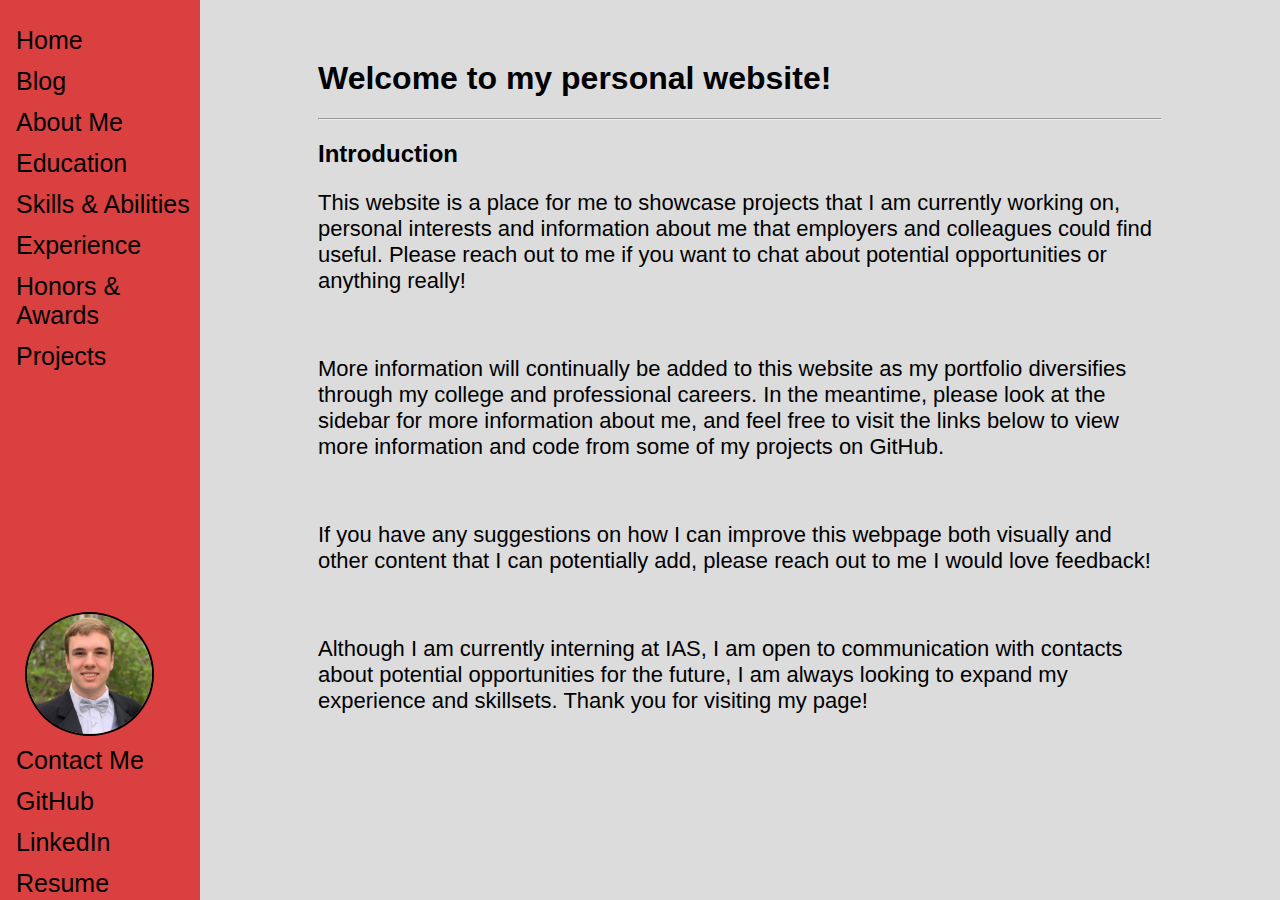
<file: index.html>
<!DOCTYPE html>
<html lang="en">
    <head>
        <meta charset="UTF-8">
        <link href="css/style.css" rel="stylesheet" type="text/css" >
        <link rel="icon" href="images/websiteicon.png" type="image/x-icon">
        <title>Home | William Morgan</title>
    </head>
    <body>
        <div> <!--Sidebar-->
            <div class="sidenav">
                <a href="index.html">Home</a>
                <a href="html/blog.html">Blog</a>
                <a href="html/aboutme.html">About Me</a>
                <a href="html/education.html">Education</a>
                <a href="html/skills-and-abilities.html">Skills & Abilities</a>
                <a href="html/experience.html">Experience</a>
                <a href="html/honors-and-awards.html">Honors & Awards</a>
                <a href="html/projects.html">Projects</a>
            </div>
            <div class="bottomlinks">
                <div class="circular-image">
                    <img src="images/websiteimage.jpeg" alt="Photo of me" id="image-resize">
                </div>
                <a href="html/contactme.html">Contact Me</a>
                <a href="https://github.com/willmogann" target="_blank" rel="noreferrer noopener">GitHub</a>
                <a href="https://www.linkedin.com/in/william-morgan-80395221b/" target="_blank" rel="noreferrer noopener">LinkedIn</a>
                <a href="pdf/WilliamMorgan-Resume.pdf">Resume</a>
            </div>
        </div>
        <div class="main">
            <main>
                <h1>Welcome to my personal website!</h1>

                <hr/>

                <article>
                    <section>
                        <h2>Introduction</h2>
                            <p style="font-size: 22px">This website is a place for me to showcase projects that I am currently working on, personal interests and information about me that employers and colleagues could find useful. Please reach out to me if you want to chat about potential opportunities or anything really!</p>
                            <br/>
                            <p style="font-size: 22px">More information will continually be added to this website as my portfolio diversifies through my college and professional careers. In the meantime, please look at the sidebar for more information about me, and feel free to visit the links below to view more information and code from some of my projects on GitHub.</p>
                            <br/>
                            <p style="font-size: 22px">If you have any suggestions on how I can improve this webpage both visually and other content that I can potentially add, please reach out to me I would love feedback!</p>
                            <br/>
                            <p style="font-size: 22px">Although I am currently interning at IAS, I am open to communication with contacts about potential opportunities for the future, I am always looking to expand my experience and skillsets. Thank you for visiting my page!</p>
                    </section>
                </article>
            </main>
        </div>
    </body>
</html>
</file>
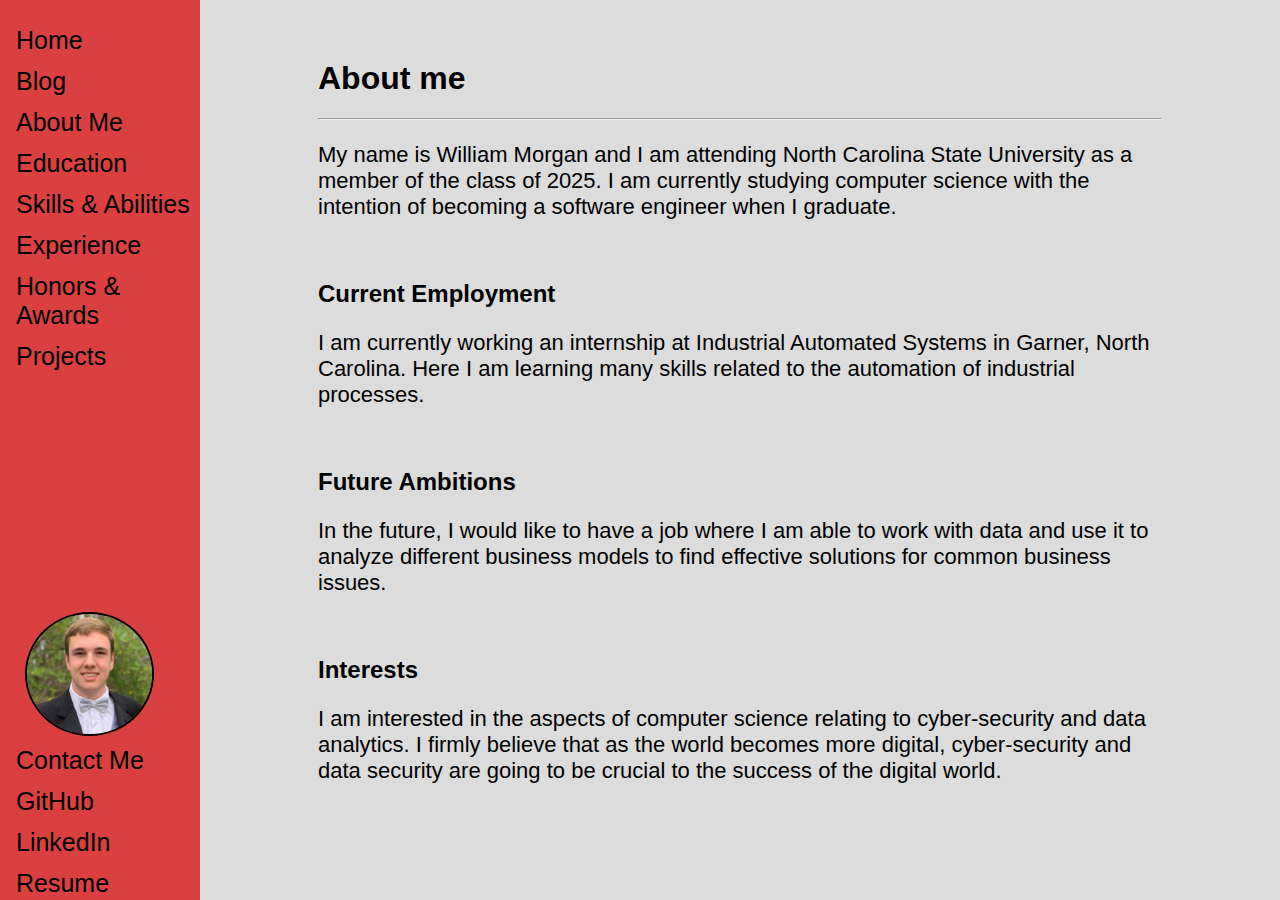
<file: html/aboutme.html>
<!DOCTYPE html>
<html lang="en">
    <head>
        <meta charset="UTF-8">
        <link href="../css/style.css" rel="stylesheet" type="text/css" >
        <link rel="icon" href="../images/websiteicon.png" type="image/x-icon">
        <title>About Me | William Morgan</title>
    </head>
    <body>
        <div> <!--Sidebar-->
            <div class="sidenav">
                <a href="../index.html">Home</a>
                <a href="../html/blog.html">Blog</a>
                <a href="../html/aboutme.html">About Me</a>
                <a href="../html/education.html">Education</a>
                <a href="../html/skills-and-abilities.html">Skills & Abilities</a>
                <a href="../html/experience.html">Experience</a>
                <a href="../html/honors-and-awards.html">Honors & Awards</a>
                <a href="../html/projects.html">Projects</a>
            </div>
            <div class="bottomlinks">
                <div class="circular-image">
                    <img src="../images/websiteimage.jpeg" alt="Photo of me" id="image-resize">
                </div>
                <a href="../html/contactme.html">Contact Me</a>
                <a href="https://github.com/willmogann" target="_blank" rel="noreferrer noopener">GitHub</a>
                <a href="https://www.linkedin.com/in/william-morgan-80395221b/" target="_blank" rel="noreferrer noopener">LinkedIn</a>
                <a href="../pdf/WilliamMorgan-Resume.pdf">Resume</a>
            </div>
        </div>
        <div class="main">
            <main>
                <h1>About me</h1>
                <hr/>
        
                <p style="font-size: 22px;">
                    My name is William Morgan and I am attending North Carolina State University as a member of the class of 2025.
                    I am currently studying computer science with the intention of becoming a software engineer when I graduate.</p>
                <br/>
                <h2>Current Employment</h2>
                <p style="font-size: 22px">
                    I am currently working an internship at Industrial Automated Systems in Garner, North Carolina. Here I am learning many skills related to the automation of industrial processes. </p>
                <br/>
                <h2>Future Ambitions</h2>
                <p style="font-size: 22px;">In the future, I would like to have a job where I am able to work with data and use it to analyze different
                    business models to find effective solutions for common business issues.</p>
                <br/>
                <h2>Interests</h2>
                <p style="font-size: 22px">I am interested in the aspects of computer science relating to cyber-security and data analytics. I firmly
                    believe that as the world becomes more digital, cyber-security and data security are going to be crucial to the success of the
                    digital world.<p>
            </main>

        </div>
    </body>
</html>
</file>
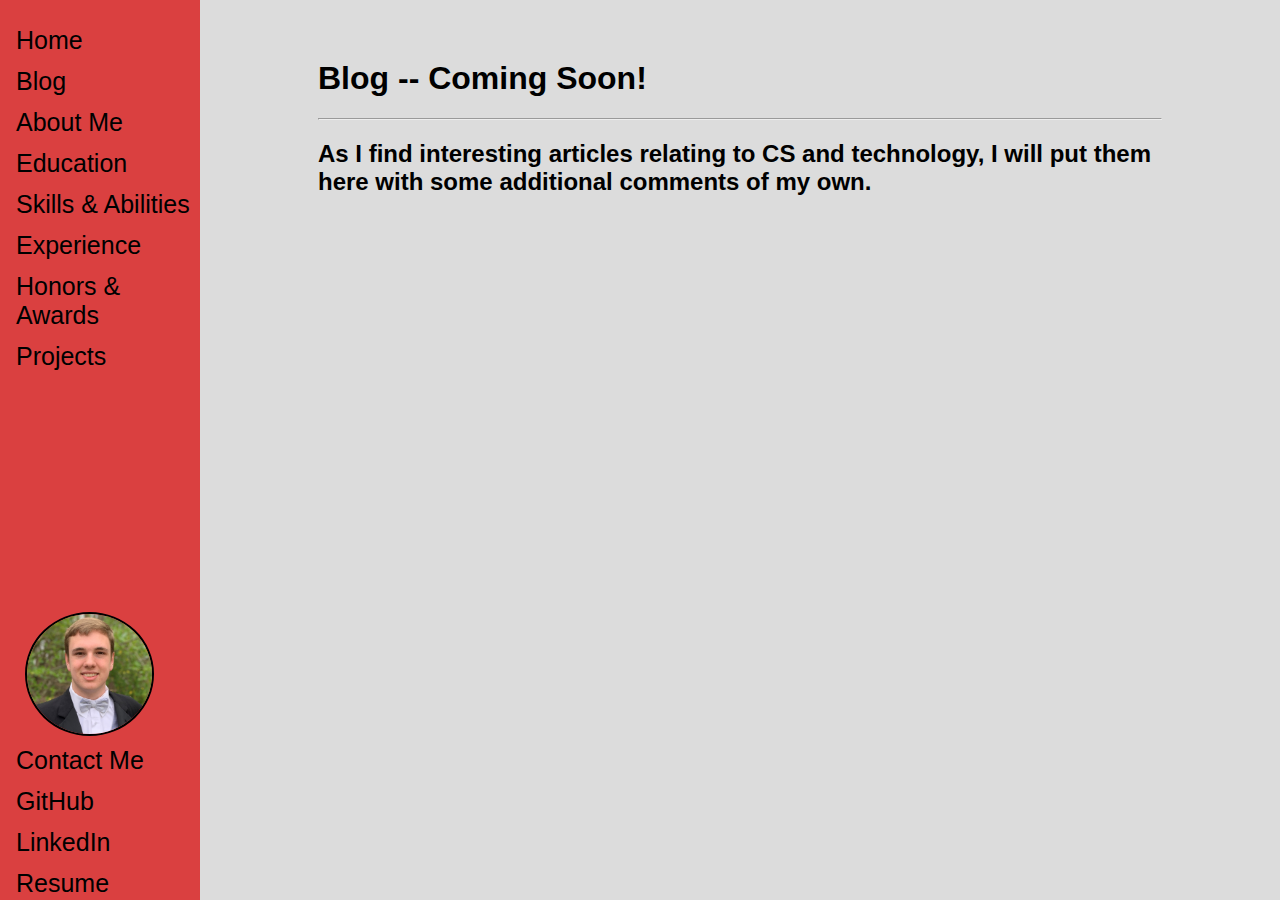
<file: html/blog.html>
<!DOCTYPE html>
<html lang="en">
    <head>
        <meta charset="UTF-8">
        <link href="../css/style.css" rel="stylesheet" type="text/css" >
        <link rel="icon" href="../images/websiteicon.png" type="image/x-icon">
        <title>Blog | William Morgan</title>
    </head>
    <body>
        <div> <!--Sidebar-->
            <div class="sidenav">
                <a href="../index.html">Home</a>
                <a href="../html/blog.html">Blog</a>
                <a href="../html/aboutme.html">About Me</a>
                <a href="../html/education.html">Education</a>
                <a href="../html/skills-and-abilities.html">Skills & Abilities</a>
                <a href="../html/experience.html">Experience</a>
                <a href="../html/honors-and-awards.html">Honors & Awards</a>
                <a href="../html/projects.html">Projects</a>
            </div>
            <div class="bottomlinks">
                <div class="circular-image">
                    <img src="../images/websiteimage.jpeg" alt="Photo of me" id="image-resize">
                </div>
                <a href="../html/contactme.html">Contact Me</a>
                <a href="https://github.com/willmogann" target="_blank" rel="noreferrer noopener">GitHub</a>
                <a href="https://www.linkedin.com/in/william-morgan-80395221b/" target="_blank" rel="noreferrer noopener">LinkedIn</a>
                <a href="../pdf/WilliamMorgan-Resume.pdf">Resume</a>
            </div>
        </div>
        <div class="main">
            <main>
                <h1>Blog -- Coming Soon!</h1>
                <hr/>
                <h2>As I find interesting articles relating to CS and technology, I will put them here with some additional comments of my own.</h2>
            </main>
        </div>
    </body>
</html>
</file>
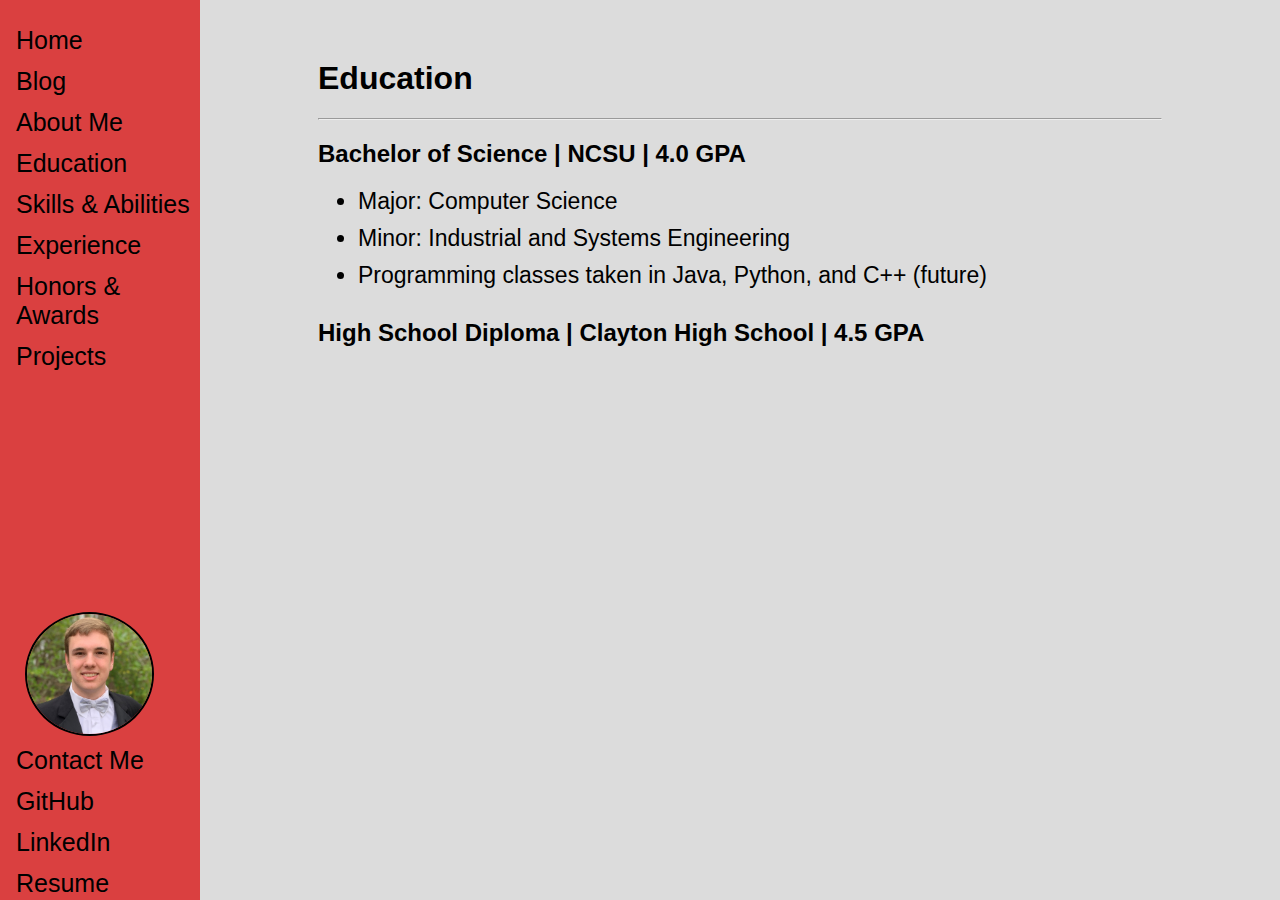
<file: html/education.html>
<!DOCTYPE html>
<html lang="en">
    <head>
        <meta charset="UTF-8">
        <link href="../css/style.css" rel="stylesheet" type="text/css" >
        <link rel="icon" href="../images/websiteicon.png" type="image/x-icon">
        <title>Education | William Morgan</title>
    </head>
    <body>
        <div> <!--Sidebar-->
            <div class="sidenav">
                <a href="../index.html">Home</a>
                <a href="../html/blog.html">Blog</a>
                <a href="../html/aboutme.html">About Me</a>
                <a href="../html/education.html">Education</a>
                <a href="../html/skills-and-abilities.html">Skills & Abilities</a>
                <a href="../html/experience.html">Experience</a>
                <a href="../html/honors-and-awards.html">Honors & Awards</a>
                <a href="../html/projects.html">Projects</a>
            </div>
            <div class="bottomlinks">
                <div class="circular-image">
                    <img src="../images/websiteimage.jpeg" alt="Photo of me" id="image-resize">
                </div>
                <a href="../html/contactme.html">Contact Me</a>
                <a href="https://github.com/willmogann" target="_blank" rel="noreferrer noopener">GitHub</a>
                <a href="https://www.linkedin.com/in/william-morgan-80395221b/" target="_blank" rel="noreferrer noopener">LinkedIn</a>
                <a href="../pdf/WilliamMorgan-Resume.pdf">Resume</a>
            </div>
        </div>
        <div class="main">
            <main>
                <h1>Education</h1>
                <hr/>
                <article>
                    <section>
                            <h2>Bachelor of Science | NCSU | 4.0 GPA</h2>
                                <ul>
                                    <li class="list-entry">Major: Computer Science</li>
                                    <li class="list-entry">Minor: Industrial and Systems Engineering</li>
                                    <li class="list-entry">Programming classes taken in Java, Python, and C++ (future)</li>
                                </ul>
                            <h2>High School Diploma | Clayton High School | 4.5 GPA</h2>
                    </section>
                </article>
            </main>
        </div>
    </body>
</html>
</file>
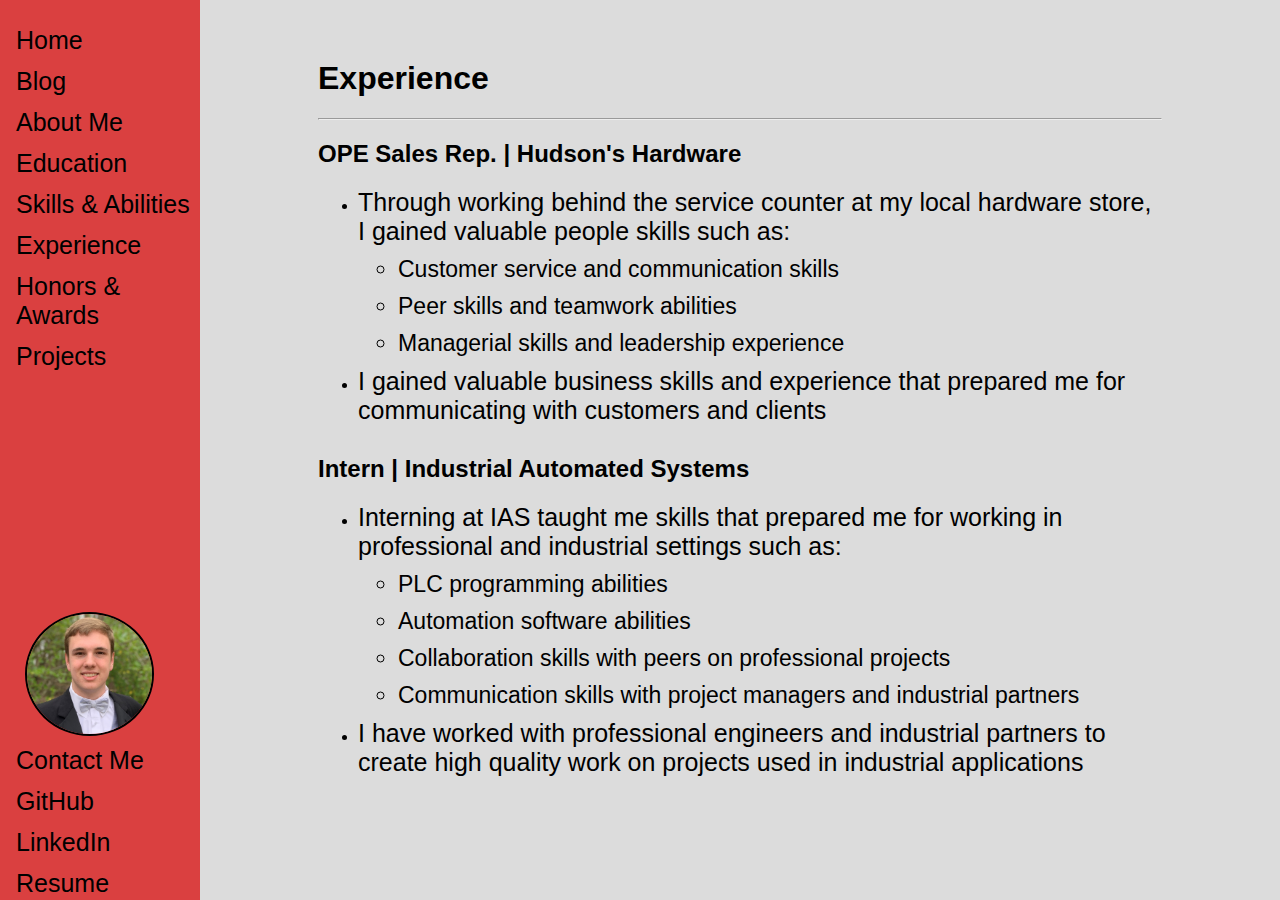
<file: html/experience.html>
<!DOCTYPE html>
<html lang="en">
    <head>
        <meta charset="UTF-8">
        <link href="../css/style.css" rel="stylesheet" type="text/css" >
        <link rel="icon" href="../images/websiteicon.png" type="image/x-icon">
        <title>Experience | William Morgan</title>
    </head>
    <body>
        <div> <!--Sidebar-->
            <div class="sidenav">
                <a href="../index.html">Home</a>
                <a href="../html/blog.html">Blog</a>
                <a href="../html/aboutme.html">About Me</a>
                <a href="../html/education.html">Education</a>
                <a href="../html/skills-and-abilities.html">Skills & Abilities</a>
                <a href="../html/experience.html">Experience</a>
                <a href="../html/honors-and-awards.html">Honors & Awards</a>
                <a href="../html/projects.html">Projects</a>
            </div>
            <div class="bottomlinks">
                <div class="circular-image">
                    <img src="../images/websiteimage.jpeg" alt="Photo of me" id="image-resize">
                </div>
                <a href="../html/contactme.html">Contact Me</a>
                <a href="https://github.com/willmogann" target="_blank" rel="noreferrer noopener">GitHub</a>
                <a href="https://www.linkedin.com/in/william-morgan-80395221b/" target="_blank" rel="noreferrer noopener">LinkedIn</a>
                <a href="../pdf/WilliamMorgan-Resume.pdf">Resume</a>
            </div>
        </div>
        <div class="main">
            <main>
                <h1>Experience</h1>
                <hr/>
                <article>
                    <section>
                        <h2>OPE Sales Rep. | Hudson's Hardware</h2>
                            <ul>
                                <li>
                                    <div class="primary-list-entry">Through working behind the service counter at my local hardware store, I gained valuable people skills such as:</div>
                                    <ul>
                                        <li class="list-entry">Customer service and communication skills</li>
                                        <li class="list-entry">Peer skills and teamwork abilities</li>
                                        <li class="list-entry">Managerial skills and leadership experience</li>
                                    </ul>
                                </li>
                                <li>
                                    <div class="primary-list-entry">I gained valuable business skills and experience that prepared me for communicating with customers and clients</div>
                                </li>
                            </ul>
                        <h2>Intern | Industrial Automated Systems</h2>
                            <ul>
                                <li>
                                    <div class="primary-list-entry">Interning at IAS taught me skills that prepared me for working in professional and industrial settings such as:</div>
                                    <ul>
                                        <li class="list-entry">PLC programming abilities</li>
                                        <li class="list-entry">Automation software abilities</li>
                                        <li class="list-entry">Collaboration skills with peers on professional projects</li>
                                        <li class="list-entry">Communication skills with project managers and industrial partners</li>
                                    </ul>
                                </li>
                                <li>
                                    <div class="primary-list-entry">I have worked with professional engineers and industrial partners to create high quality work on projects used in industrial applications</div>
                                </li>
                            </ul>
                    </section>
                </article>
            </main>
        </div>
    </body>
</html>
</file>
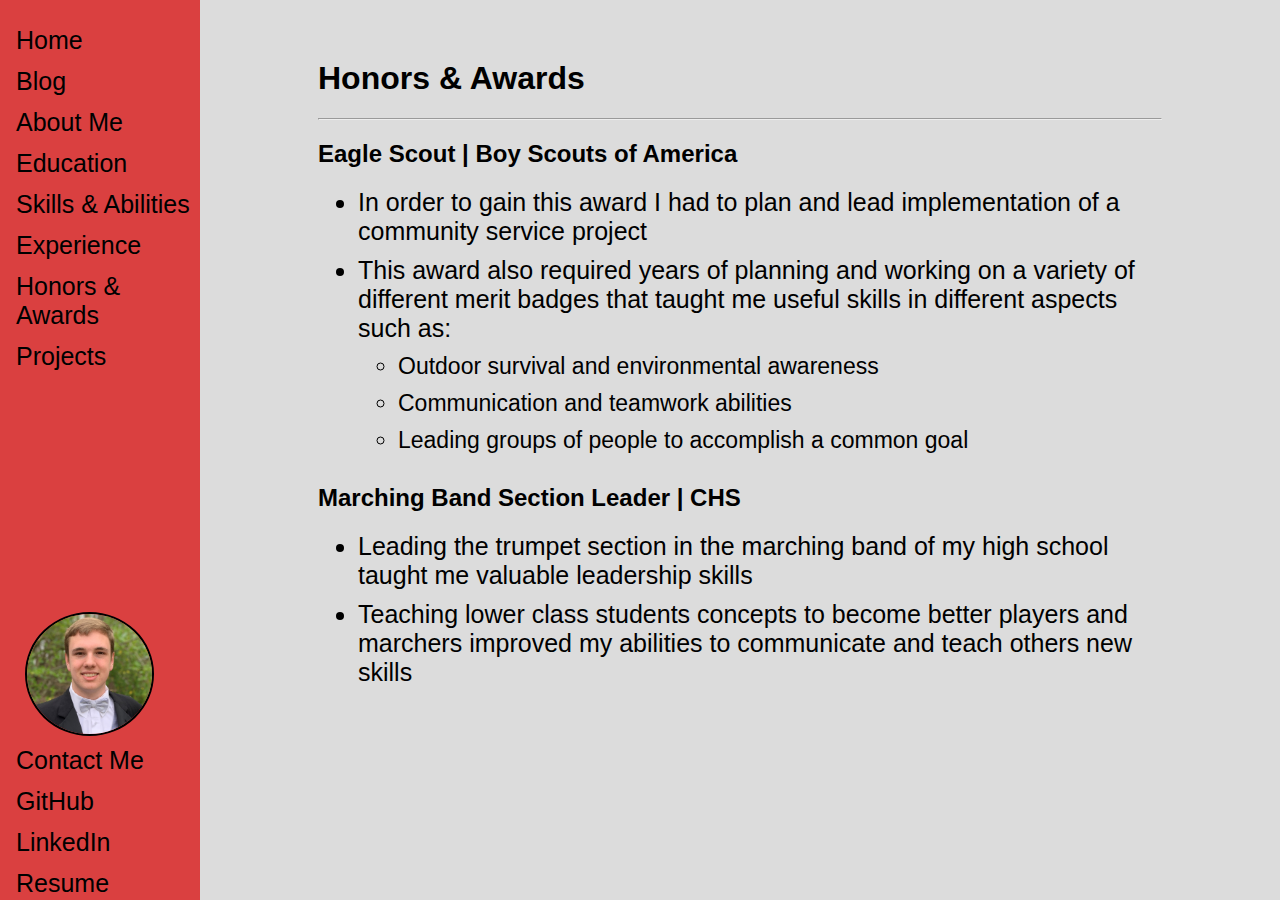
<file: html/honors-and-awards.html>
<!DOCTYPE html>
<html lang="en">
    <head>
        <meta charset="UTF-8">
        <link href="../css/style.css" rel="stylesheet" type="text/css" >
        <link rel="icon" href="../images/websiteicon.png" type="image/x-icon">
        <title>Honors & Awards | William Morgan</title>
    </head>
    <body>
        <div> <!--Sidebar-->
            <div class="sidenav">
                <a href="../index.html">Home</a>
                <a href="../html/blog.html">Blog</a>
                <a href="../html/aboutme.html">About Me</a>
                <a href="../html/education.html">Education</a>
                <a href="../html/skills-and-abilities.html">Skills & Abilities</a>
                <a href="../html/experience.html">Experience</a>
                <a href="../html/honors-and-awards.html">Honors & Awards</a>
                <a href="../html/projects.html">Projects</a>
            </div>
            <div class="bottomlinks">
                <div class="circular-image">
                    <img src="../images/websiteimage.jpeg" alt="Photo of me" id="image-resize">
                </div>
                <a href="../html/contactme.html">Contact Me</a>
                <a href="https://github.com/willmogann" target="_blank" rel="noreferrer noopener">GitHub</a>
                <a href="https://www.linkedin.com/in/william-morgan-80395221b/" target="_blank" rel="noreferrer noopener">LinkedIn</a>
                <a href="../pdf/WilliamMorgan-Resume.pdf">Resume</a>
            </div>
        </div>
        <div class="main">
            <main>
                <h1>Honors & Awards</h1>
                <hr/>
        
                <article>
                    <section>
                        <h2>Eagle Scout | Boy Scouts of America</h2>
                            <ul>
                                <li class="primary-list-entry">In order to gain this award I had to plan and lead implementation of a community service project</li>
                                <li class="primary-list-entry">This award also required years of planning and working on a variety of different merit badges that taught me useful skills in different aspects such as:</li>
                                    <ul>
                                        <li class="list-entry">Outdoor survival and environmental awareness</li>
                                        <li class="list-entry">Communication and teamwork abilities</li>
                                        <li class="list-entry">Leading groups of people to accomplish a common goal</li>
                                    </ul>
                            </ul>
                        <h2>Marching Band Section Leader | CHS</h2>
                            <ul>
                                <li class="primary-list-entry">Leading the trumpet section in the marching band of my high school taught me valuable leadership skills</li>
                                <li class="primary-list-entry">Teaching lower class students concepts to become better players and marchers improved my abilities to communicate and teach others new skills</li>
                            </ul>
                    </section>
                </article>
            </main>

        </div>
    </body>
</html>
</file>
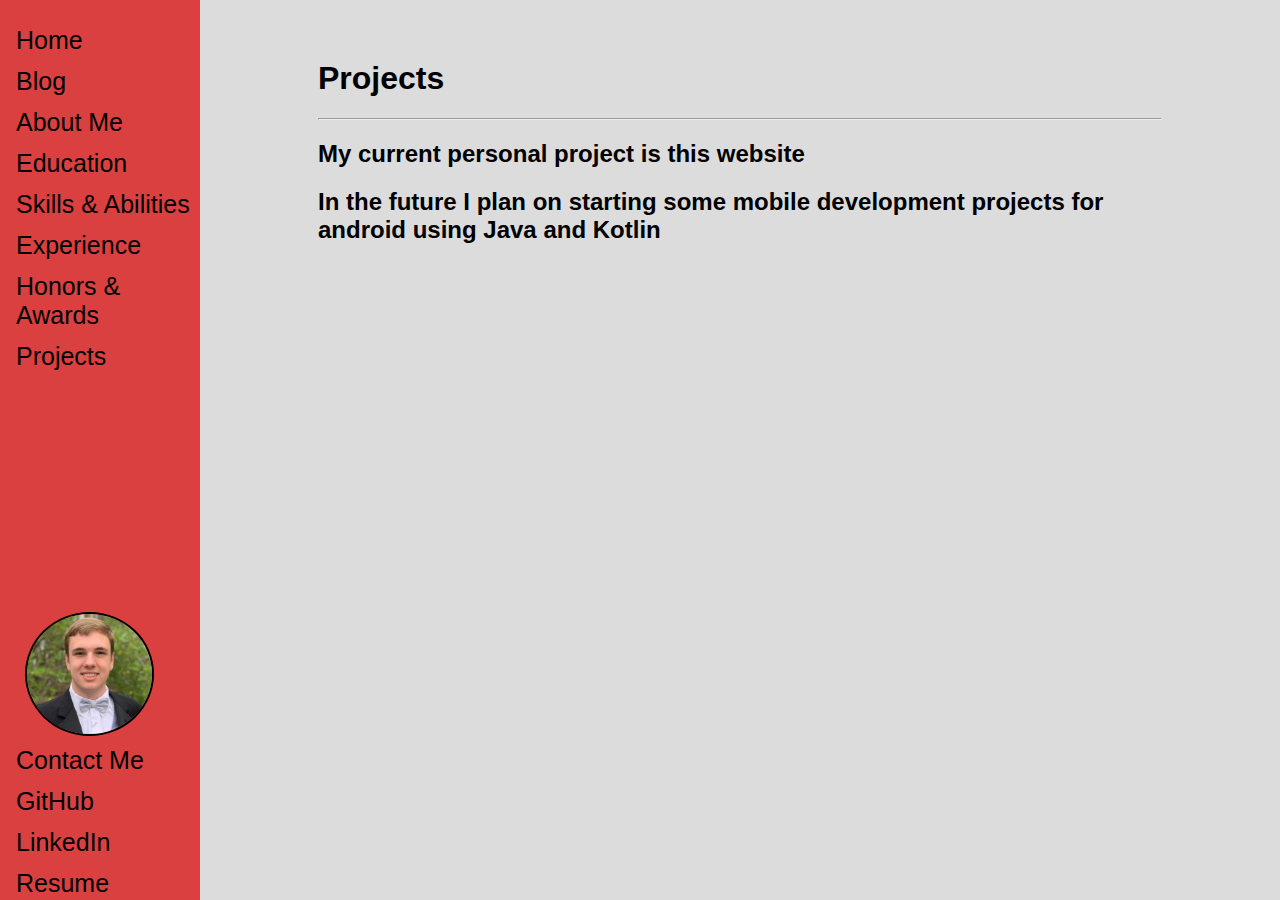
<file: html/projects.html>
<!DOCTYPE html>
<html lang="en">
    <head>
        <meta charset="UTF-8">
        <link href="../css/style.css" rel="stylesheet" type="text/css" >
        <link rel="icon" href="../images/websiteicon.png" type="image/x-icon">
        <title>Projects | William Morgan</title>
    </head>
    <body>
        <div> <!--Sidebar-->
            <div class="sidenav">
                <a href="../index.html">Home</a>
                <a href="../html/blog.html">Blog</a>
                <a href="../html/aboutme.html">About Me</a>
                <a href="../html/education.html">Education</a>
                <a href="../html/skills-and-abilities.html">Skills & Abilities</a>
                <a href="../html/experience.html">Experience</a>
                <a href="../html/honors-and-awards.html">Honors & Awards</a>
                <a href="../html/projects.html">Projects</a>
            </div>
            <div class="bottomlinks">
                <div class="circular-image">
                    <img src="../images/websiteimage.jpeg" alt="Photo of me" id="image-resize">
                </div>
                <a href="../html/contactme.html">Contact Me</a>
                <a href="https://github.com/willmogann" target="_blank" rel="noreferrer noopener">GitHub</a>
                <a href="https://www.linkedin.com/in/william-morgan-80395221b/" target="_blank" rel="noreferrer noopener">LinkedIn</a>
                <a href="../pdf/WilliamMorgan-Resume.pdf">Resume</a>
            </div>
        </div>
        <div class="main">
            <main>
                <h1>Projects</h1>
                <hr/>
                
                <article>
                    <section>
                        <h2>My current personal project is this website</h2>
                        <h2>In the future I plan on starting some mobile development projects for android using Java and Kotlin</h2>
                    </section>
                </article>
                
            </main>

        </div>
    </body>
</html>
</file>
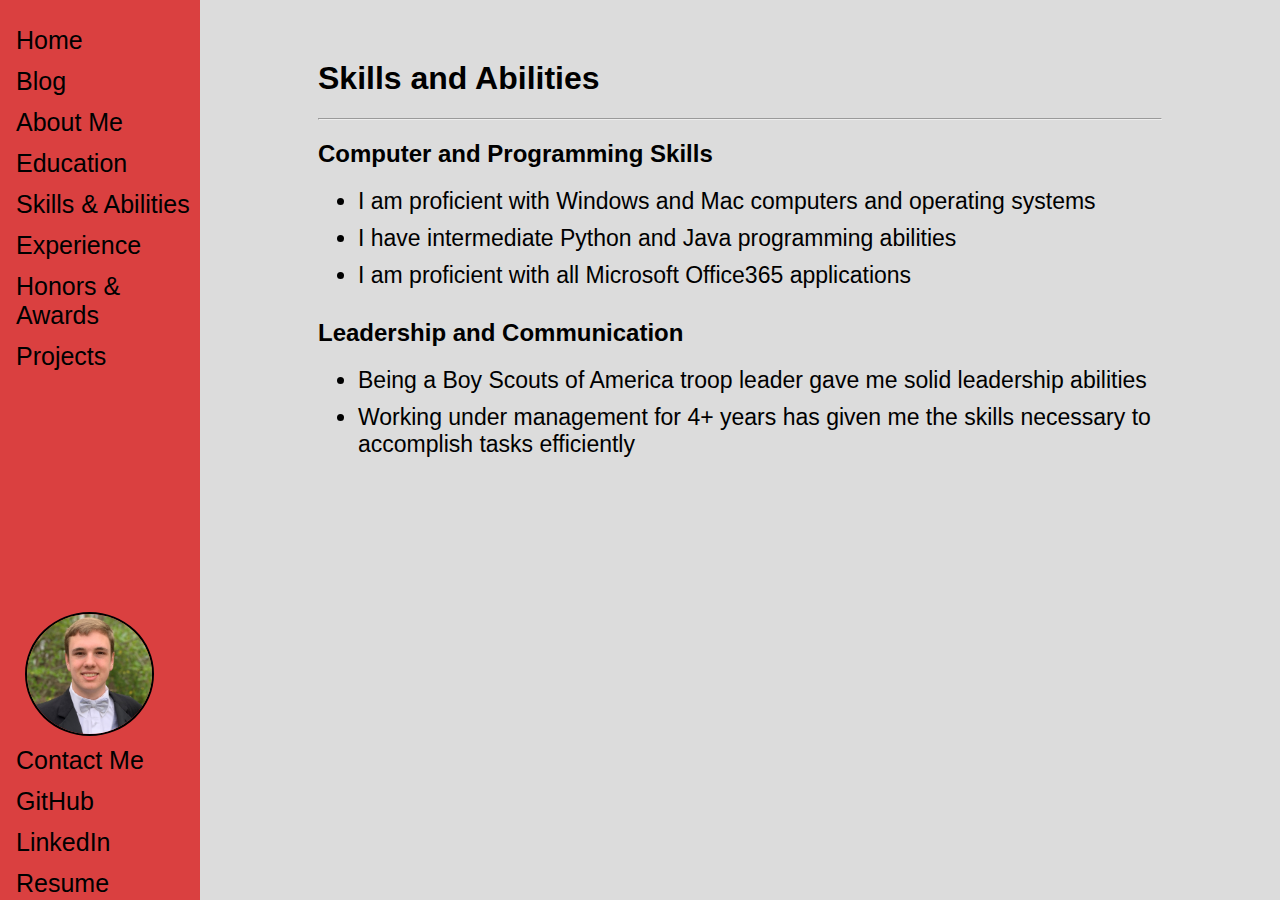
<file: html/skills-and-abilities.html>
<!DOCTYPE html>
<html lang="en">
    <head>
        <meta charset="UTF-8">
        <link href="../css/style.css" rel="stylesheet" type="text/css" >
        <link rel="icon" href="../images/websiteicon.png" type="image/x-icon">
        <title>Skills & Abilities | William Morgan</title>
    </head>
    <body>
        <div> <!--Sidebar-->
            <div class="sidenav">
                <a href="../index.html">Home</a>
                <a href="../html/blog.html">Blog</a>
                <a href="../html/aboutme.html">About Me</a>
                <a href="../html/education.html">Education</a>
                <a href="../html/skills-and-abilities.html">Skills & Abilities</a>
                <a href="../html/experience.html">Experience</a>
                <a href="../html/honors-and-awards.html">Honors & Awards</a>
                <a href="../html/projects.html">Projects</a>
            </div>
            <div class="bottomlinks">
                <div class="circular-image">
                    <img src="../images/websiteimage.jpeg" alt="Photo of me" id="image-resize">
                </div>
                <a href="../html/contactme.html">Contact Me</a>
                <a href="https://github.com/willmogann" target="_blank" rel="noreferrer noopener">GitHub</a>
                <a href="https://www.linkedin.com/in/william-morgan-80395221b/" target="_blank" rel="noreferrer noopener">LinkedIn</a>
                <a href="../pdf/WilliamMorgan-Resume.pdf">Resume</a>
            </div>
        </div>
        <div class="main">
            <main>
                <h1>Skills and Abilities</h1>
                <hr/>
                <article>
                    <section>
                        <h2>Computer and Programming Skills</h2>
                            <ul>
                                <li class="list-entry">I am proficient with Windows and Mac computers and operating systems</li>
                                <li class="list-entry">I have intermediate Python and Java programming abilities</li>
                                <li class="list-entry">I am proficient with all Microsoft Office365 applications</li>
                            </ul>
                            <h2>Leadership and Communication</h2>
                            <ul>
                                <li class="list-entry">Being a Boy Scouts of America troop leader gave me solid leadership abilities</li>
                                <li class="list-entry">Working under management for 4+ years has given me the skills necessary to accomplish tasks efficiently</li>
                            </ul>
                    </section>
                </article>
            </main>
        </div>
    </body>
</html>
</file>
<file: css/style.css>
html {
    min-height: 100%;
    position: relative;
}

body {
    background-color: gainsboro;
    font-family: Verdana, Geneva, Tahoma, sans-serif;
}

.main {
    margin-top: 60px;
    margin-left: 300px;
    margin-right: 100px;
    margin-bottom: 60px;
    padding: 0px 10px;
}

.table-border {
    border: 1px solid #000000;
}

.circular-image {
    max-width: 150px;
    max-height: 150px;
    margin: auto;
}

#image-resize {
    max-height: 150px;
    max-width: 125px;
    border: 2px solid #000000;
    border-radius: 50%;
}

#parent { 
    white-space: nowrap; 
}

.child {
    display: inline-block;
}

.bodytext {
    margin-left: auto;
    margin-right: auto;
    width: 75em;
}

.sidenav {
    height: 68%;
    width: 200px;
    position: fixed;
    z-index: 1;
    top: 0;
    left: 0;
    background-color: rgb(218, 64, 64);
    overflow-x: hidden;
    padding-top: 20px;
}

.sidenav a, .bottomlinks a {
    padding: 6px 8px 6px 16px;
    text-decoration: none;
    font-size: 25px;
    color: #000000;
    display: block;
}

a:hover, a:visited:hover {
    background-color: grey;
}

@media screen and (max-height: 450px) {
    .sidenav {padding-top: 15px;}
    .sidenav a {font-size: 18px;}
}

.bottomlinks {
    height: 32%;
    width: 200px;
    position: fixed;
    z-index: 1;
    bottom: 0;
    left: 0;
    background-color: rgb(218, 64, 64);
    overflow-x: hidden;
    padding-top: 20px;
}

.primary-list-entry {
    font-size: 25px;
    padding-bottom: 10px;
}

.list-entry {
    font-size: 23px;
    padding-bottom: 10px;
}
</file>
